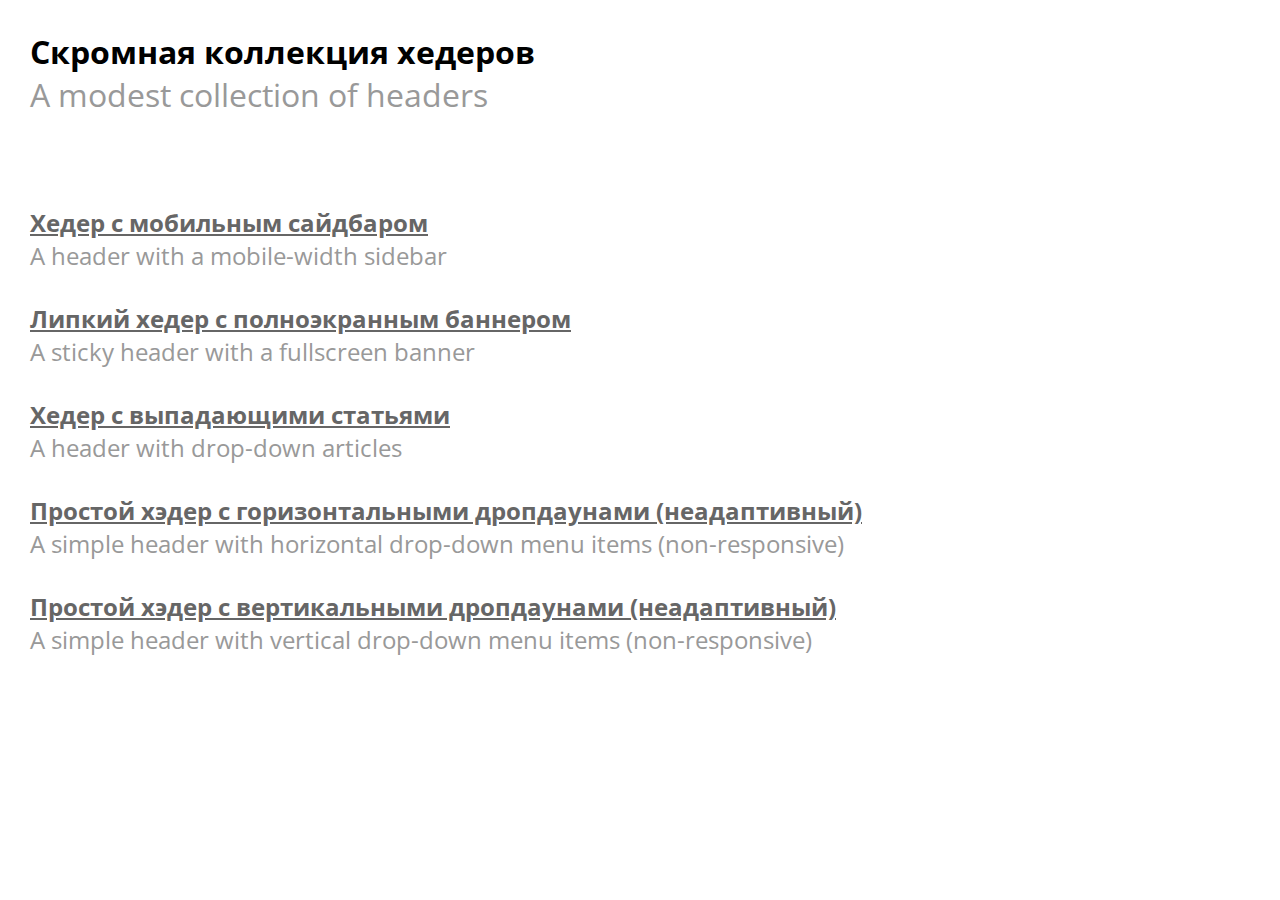
<file: index.html>
<!DOCTYPE html>
<html>
<head>
    <link rel="stylesheet" href="css/style.css">
    <meta charset="UTF-8">
</head>
<body id = "main-page">
<h1 class="ru">Скромная коллекция хедеров</h1>
<h1 class="en">A modest collection of headers</h1>

<div class="mister-separator"></div>

<h2 class="ru"><a href="header-1.html">Хедер с мобильным сайдбаром</a></h2>
<h2 class="en">A header with a mobile-width sidebar</h2>

<h2 class="ru"><a href="header-2.html">Липкий хедер с полноэкранным баннером</a></h2>
<h2 class="en">A sticky header with a fullscreen banner</h2>

<h2 class="ru"><a href="header-3.html">Хедер с выпадающими статьями</a></h2>
<h2 class="en">A header with drop-down articles</h2>

<h2 class="ru"><a href="header-4.html">Простой хэдер с горизонтальными дропдаунами (неадаптивный)</a></h2>
<h2 class="en">A simple header with horizontal drop-down menu items (non-responsive)</h2>

<h2 class="ru"><a href="header-5.html">Простой хэдер с вертикальными дропдаунами (неадаптивный)</a></h2>
<h2 class="en">A simple header with vertical drop-down menu items (non-responsive)</h2>

</body>
</html>
</file>
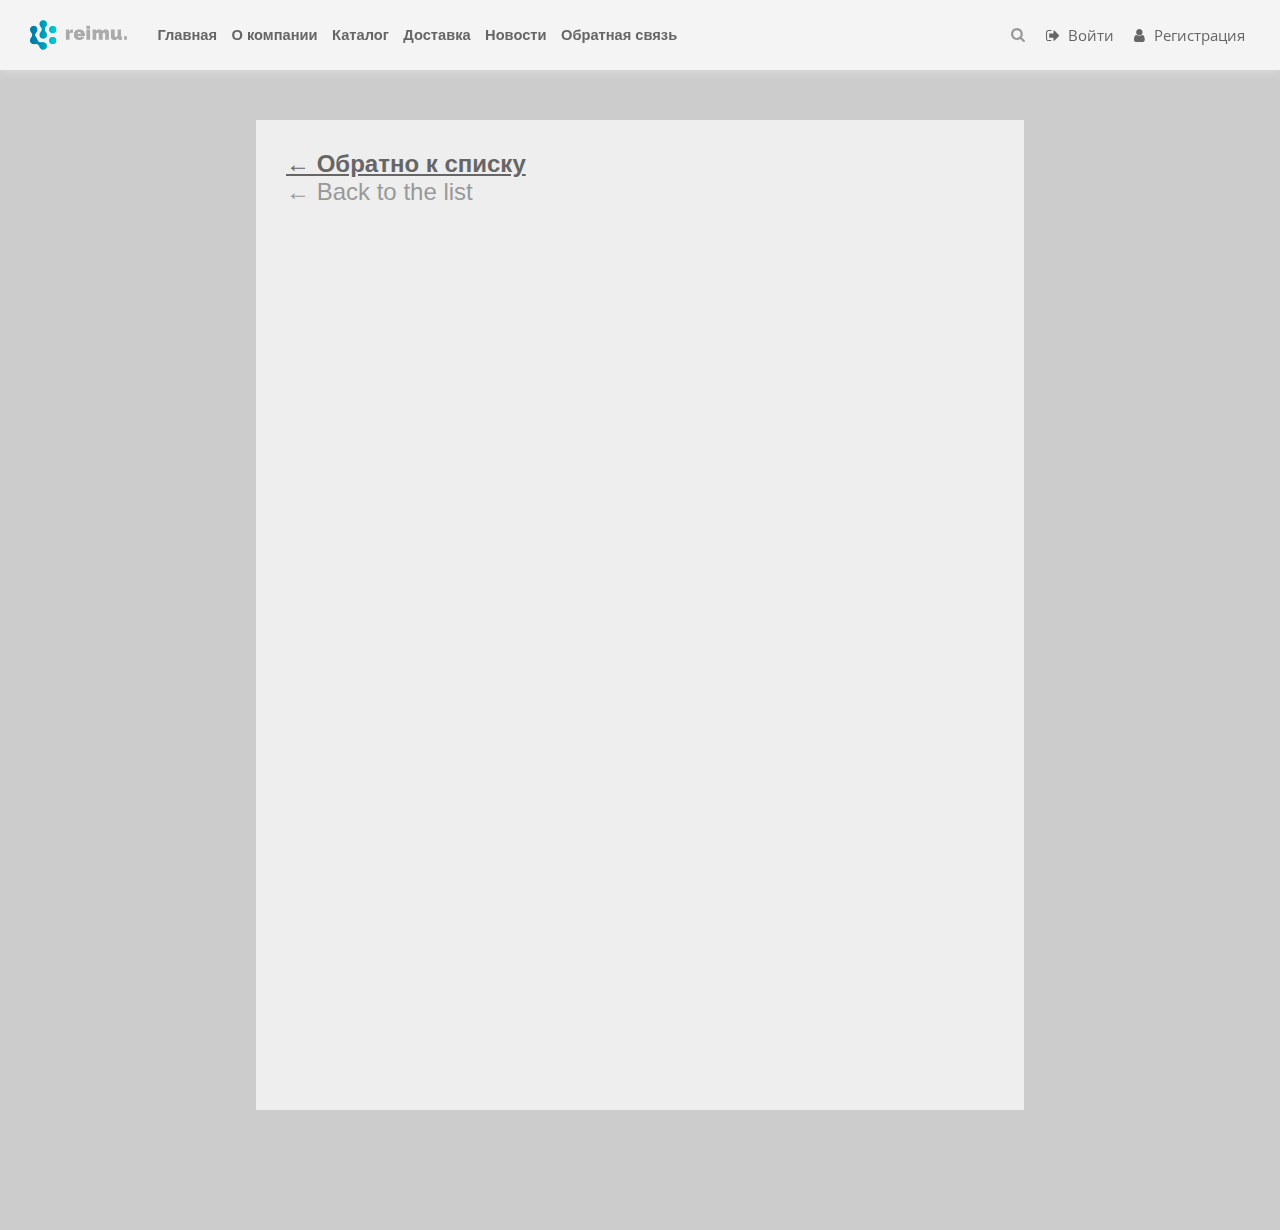
<file: header-1.html>
<!DOCTYPE html>
<html>
<head>
    <link rel="stylesheet" href="css/style.css">
    <link rel="stylesheet" href="css/header-1.css">
    <link rel="stylesheet" href="webfont/css/fontello.css">
    <meta charset="utf-8">
</head>
<body>

<header id="site-header">
    <div id="site-header-container">


        <div id="site-header-logo">
            <img src="img/logo3.png" alt="">
        </div>


        <input type="checkbox" class="toggleSideMenu" id="toggleSideMenu" autocomplete="off">
        <label for="toggleSideMenu" class="hamburger-icon">
            <div class="hamburger-menu-line diagonal-1"></div>
            <div class="hamburger-menu-line horizontal"></div>
            <div class="hamburger-menu-line diagonal-2"></div>
        </label>

        <div id="side-menu-container">
            <div id="before-side-menu">
                <span>Контент до бокового меню</span>
            </div>
            <nav id="top-menu">
                <ul id="main-menu" >
                    <li class="main-menu-item"><a href="#">Главная</a></li>
                    <li class="main-menu-item"><a href="#">О компании</a></li>
                    <li class="main-menu-item"><a href="#">Каталог</a></li>
                    <li class="main-menu-item"><a href="#">Доставка</a></li>
                    <li class="main-menu-item"><a href="#">Новости</a></li>
                    <li class="main-menu-item"><a href="#">Обратная связь</a></li>
                </ul>
            </nav>
            <div id="after-side-menu">
                <span>Контент после бокового меню</span>
                <div class="social-buttons">
                    <i class="icon-linkedin"></i><i class="icon-facebook-squared"></i><i class="icon-vkontakte"></i><i class="icon-twitter"></i>
                </div>
            </div>
        </div>

        <div id="site-header-search">
            <div id="site-header-search-container">
                <form action="" autocomplete="on">
                    <input id="search" name="search" type="text" placeholder="Поиск..."><button id="search_submit" type="submit"><i class="icon-search"></i></button>
                </form>
            </div>
        </div>


        <div id="site-header-auth-container">
            <button id="site-header-login-button" class="site-header-auth-button"><i class="icon-logout"></i><span>Войти</span></button>
            <button id="site-header-registration-button" class="site-header-auth-button"><i class="icon-user"></i><span>Регистрация</span></button>
        </div>

    </div>
</header>

<section id="main-container">
    <h2 class="ru"><a href="index.html">&larr;&nbsp;Обратно к списку</a></h2>
    <h2 class="en">&larr;&nbsp;Back to the list</h2>
</section>

</body>
</html>
</file>
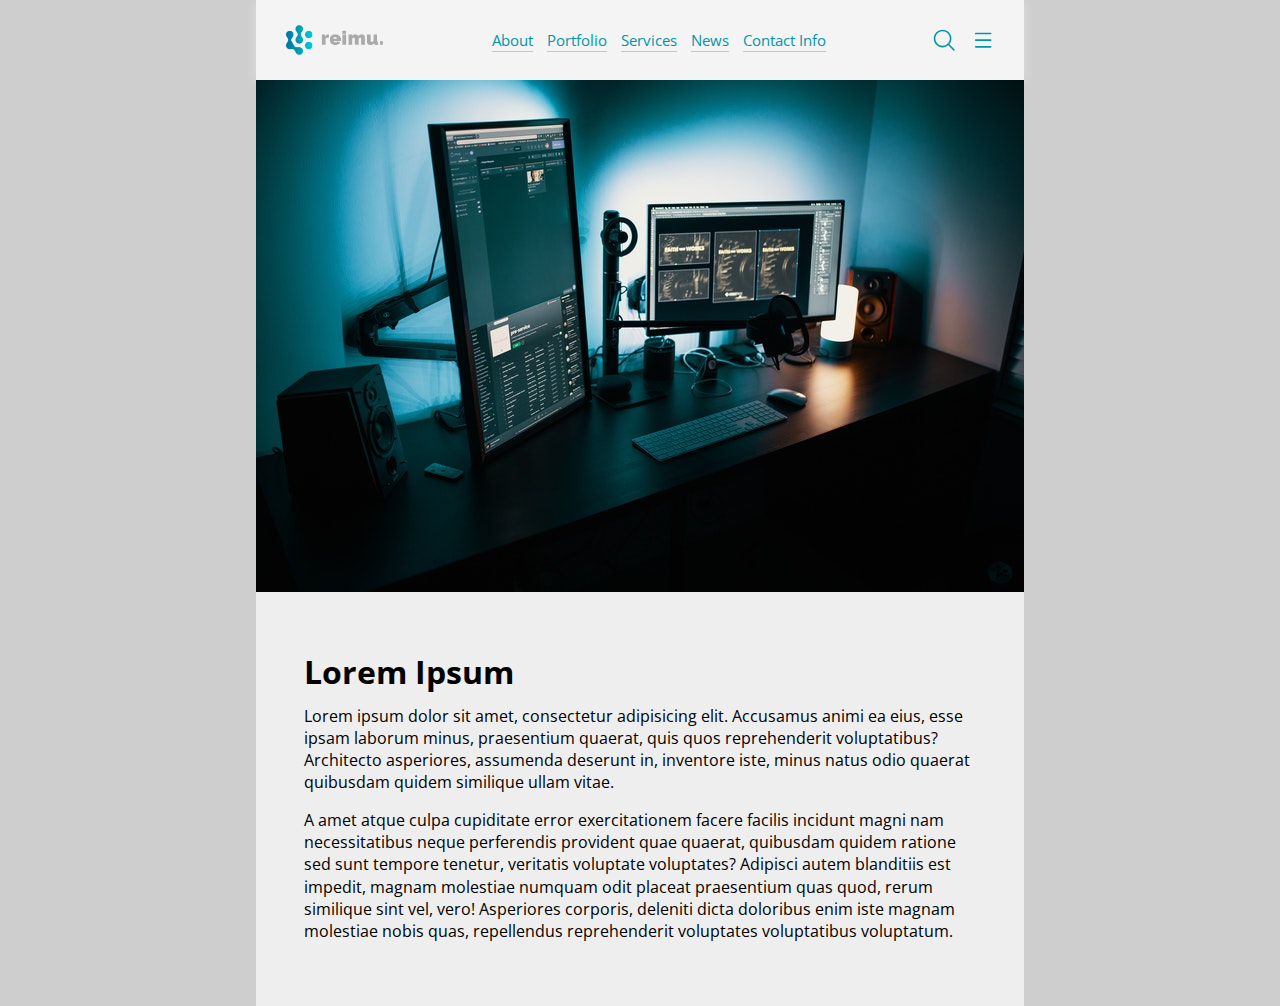
<file: header-6.html>
<html>
<head>
    <meta charset="UTF-8">
    <link rel="stylesheet" href="css/header-6.css">
</head>
<body>

<section id="main-fullscreen-menu-wrapper">
    <div id="main-fullscreen-menu-content">
        <img class="logo-menu-image" src="img/logo3.png" alt="">
        <span id="close-menu-button">&times;</span>

        <section class="main-fullscreen-menu-section" id="main-fullscreen-menu-search-form">
            <form action="">
                <input type="text">
                <button>Search</button>
            </form>
        </section>
        <section class="main-fullscreen-menu-section" id="main-fullscreen-menu-links">
            <div class="main-fullscreen-menu-links-wrapper">
                <h1>Our company</h1>
                <ul>
                    <li>
                        <a href="#">About the company</a>
                    </li>
                    <li>
                        <a href="#">Portfolio</a>
                    </li>
                    <li>
                        <a href="#">Services</a>
                    </li>
                    <li>
                        <a href="#">Contact information</a>
                    </li>
                </ul>
            </div>
            <div class="main-fullscreen-menu-links-wrapper">
                <h1>Media</h1>
                <ul>
                    <li>
                        <a href="#">News</a>
                    </li>
                    <li>
                        <a href="#">Resources</a>
                    </li>
                    <li>
                        <a href="#">Video guides</a>
                    </li>
                    <li>
                        <a href="#">Upcoming events</a>
                    </li>
                    <li>
                        <a href="#">Social links</a>
                    </li>
                </ul>
            </div>
        </section>
        <section class="main-fullscreen-menu-section" id="main-fullscreen-menu-important-links">
            <p><a href="#" class="important-link">FAQ</a></p>
            <p><a href="#" class="important-link">Support center</a></p>
            <p><a href="#" class="important-link">Announcements</a></p>
        </section>

    </div>
</section>

<div id="main-wrapper">
    <header id="site-header">
        <div id="site-header-container">


            <div id="site-header-logo">
                <img src="img/logo3.png" alt="" class="logo-image">
            </div>

            <div id="top-menu-container">
                <nav id="top-menu">
                    <ul id="main-menu">
                        <li class="main-menu-item"><a href="#">About</a></li>
                        <li class="main-menu-item"><a href="#">Portfolio</a></li>
                        <li class="main-menu-item"><a href="#">Services</a></li>
                        <li class="main-menu-item"><a href="#">News</a></li>
                        <li class="main-menu-item"><a href="#">Contact Info</a></li>
                    </ul>
                </nav>

            </div>
            <div id="search-icon-container">
                <svg class="svg-icon" viewBox="0 0 20 20" id="open-search-button">
                    <path fill="none" d="M19.129,18.164l-4.518-4.52c1.152-1.373,1.852-3.143,1.852-5.077c0-4.361-3.535-7.896-7.896-7.896
								c-4.361,0-7.896,3.535-7.896,7.896s3.535,7.896,7.896,7.896c1.934,0,3.705-0.698,5.078-1.853l4.52,4.519
								c0.266,0.268,0.699,0.268,0.965,0C19.396,18.863,19.396,18.431,19.129,18.164z M8.567,15.028c-3.568,0-6.461-2.893-6.461-6.461
								s2.893-6.461,6.461-6.461c3.568,0,6.46,2.893,6.46,6.461S12.135,15.028,8.567,15.028z"></path>
                </svg>
            </div>
            <div id="menu-icon-container">
                <svg id="open-menu-button" class="svg-icon" viewBox="0 0 20 20">
                    <path fill="none" d="M3.314,4.8h13.372c0.41,0,0.743-0.333,0.743-0.743c0-0.41-0.333-0.743-0.743-0.743H3.314
								c-0.41,0-0.743,0.333-0.743,0.743C2.571,4.467,2.904,4.8,3.314,4.8z M16.686,15.2H3.314c-0.41,0-0.743,0.333-0.743,0.743
								s0.333,0.743,0.743,0.743h13.372c0.41,0,0.743-0.333,0.743-0.743S17.096,15.2,16.686,15.2z M16.686,9.257H3.314
								c-0.41,0-0.743,0.333-0.743,0.743s0.333,0.743,0.743,0.743h13.372c0.41,0,0.743-0.333,0.743-0.743S17.096,9.257,16.686,9.257z"></path>
                </svg>
            </div>


        </div>
    </header>

    <section role="banner" class="site-banner">
        <img src="img/it.jpg" alt="">
    </section>

    <main>
        <h1>Lorem Ipsum</h1>
        <p>Lorem ipsum dolor sit amet, consectetur adipisicing elit. Accusamus animi ea eius, esse ipsam laborum minus,
        praesentium quaerat, quis quos reprehenderit voluptatibus? Architecto asperiores, assumenda deserunt in,
        inventore iste, minus natus odio quaerat quibusdam quidem similique ullam vitae. </p>

        <p>A amet atque culpa cupiditate
        error exercitationem facere facilis incidunt magni nam necessitatibus neque perferendis provident quae quaerat,
        quibusdam quidem ratione sed sunt tempore tenetur, veritatis voluptate voluptates? Adipisci autem blanditiis est
        impedit, magnam molestiae numquam odit placeat praesentium quas quod, rerum similique sint vel, vero! Asperiores
        corporis, deleniti dicta doloribus enim iste magnam molestiae nobis quas, repellendus reprehenderit voluptates
        voluptatibus voluptatum.</p>
    </main>

</div><!--main-wrapper-->

</body>
<script>

    let menu = document.getElementById('main-fullscreen-menu-wrapper');

    menu.style.display = "none";

    function openNav() {
        menu.style.display = "flex";
        document.body.style.overflow = "hidden";
    }

    function closeNav() {
        menu.style.display = "none";
        document.body.style.overflow = "scroll";
    }

    document.getElementById('open-menu-button').onclick = openNav;
    document.getElementById('open-search-button').onclick = openNav;
    document.getElementById('close-menu-button').onclick = closeNav;

</script>
</html>
</file>
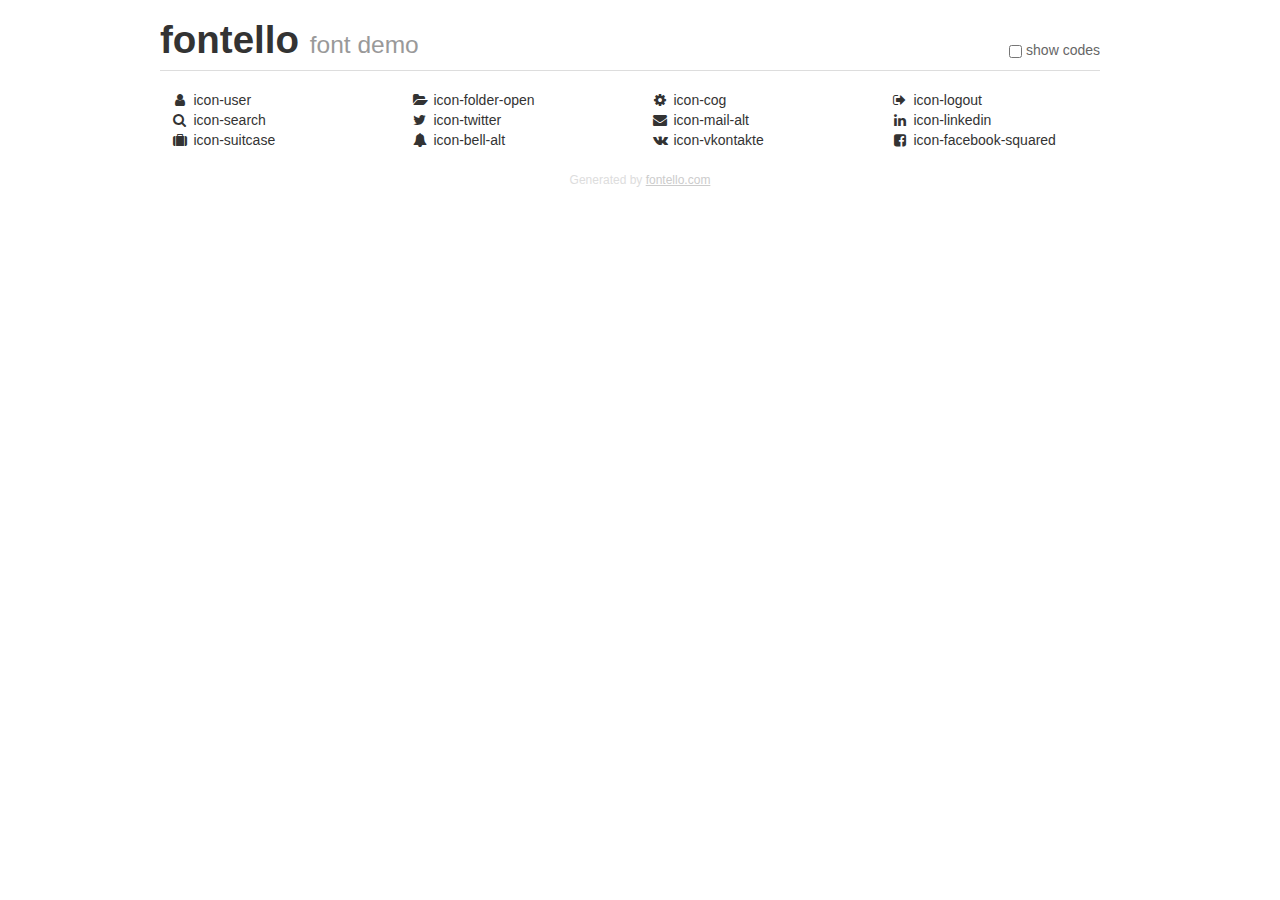
<file: webfont/demo.html>
<!DOCTYPE html>
<html>
  <head>
  <!--[if lt IE 9]><script language="javascript" type="text/javascript" src="//html5shim.googlecode.com/svn/trunk/html5.js"></script><![endif]-->
  <meta charset="UTF-8">
  <style>
    html {
      font-size: 100%;
      -webkit-text-size-adjust: 100%;
      -ms-text-size-adjust: 100%;
    }
    a:focus {
      outline: thin dotted #333;
      outline: 5px auto -webkit-focus-ring-color;
      outline-offset: -2px;
    }
    a:hover,
    a:active {
      outline: 0;
    }
    input {
      margin: 0;
      font-size: 100%;
      vertical-align: middle;
      *overflow: visible;
      line-height: normal;
    }
    input::-moz-focus-inner {
      padding: 0;
      border: 0;
    }
    body {
      margin: 0;
      font-family: "Helvetica Neue", Helvetica, Arial, sans-serif;
      font-size: 14px;
      line-height: 20px;
      color: #333;
      background-color: #fff;
    }
    a {
      color: #08c;
      text-decoration: none;
    }
    a:hover {
      color: #005580;
      text-decoration: underline;
    }
    .row {
      margin-left: -20px;
      *zoom: 1;
    }
    .row:before,
    .row:after {
      display: table;
      content: "";
      line-height: 0;
    }
    .row:after {
      clear: both;
    }
    .span3 {
      float: left;
      min-height: 1px;
      margin-left: 20px;
      width: 220px;
    }
    .container {
      width: 940px;
      margin-right: auto;
      margin-left: auto;
      *zoom: 1;
    }
    .container:before,
    .container:after {
      display: table;
      content: "";
      line-height: 0;
    }
    .container:after {
      clear: both;
    }
    small {
      font-size: 85%;
    }
    h1 {
      margin: 10px 0;
      font-family: inherit;
      font-weight: bold;
      line-height: 20px;
      color: inherit;
      text-rendering: optimizelegibility;
      line-height: 40px;
      font-size: 38.5px;
    }
    h1 small {
      font-weight: normal;
      line-height: 1;
      color: #999;
      font-size: 24.5px;
    }

    body {
      margin-top: 90px;
    }
    .header {
      position: fixed;
      top: 0;
      left: 50%;
      margin-left: -480px;
      background-color: #fff;
      border-bottom: 1px solid #ddd;
      padding-top: 10px;
      z-index: 10;
    }
    .footer {
      color: #ddd;
      font-size: 12px;
      text-align: center;
      margin-top: 20px;
    }
    .footer a {
      color: #ccc;
      text-decoration: underline;
    }
    .the-icons {
      font-size: 14px;
      line-height: 24px;
    }
    .switch {
      position: absolute;
      right: 0;
      bottom: 10px;
      color: #666;
    }
    .switch input {
      margin-right: 0.3em;
    }
    .codesOn .i-name {
      display: none;
    }
    .codesOn .i-code {
      display: inline;
    }
    .i-code {
      display: none;
    }
    @font-face {
      font-family: 'fontello';
      src: url('./font/fontello.eot?77638731');
      src: url('./font/fontello.eot?77638731#iefix') format('embedded-opentype'),
           url('./font/fontello.woff?77638731') format('woff'),
           url('./font/fontello.ttf?77638731') format('truetype'),
           url('./font/fontello.svg?77638731#fontello') format('svg');
      font-weight: normal;
      font-style: normal;
    }
    .demo-icon {
      font-family: "fontello";
      font-style: normal;
      font-weight: normal;
      speak: never;
     
      display: inline-block;
      text-decoration: inherit;
      width: 1em;
      margin-right: .2em;
      text-align: center;
      /* opacity: .8; */
     
      /* For safety - reset parent styles, that can break glyph codes*/
      font-variant: normal;
      text-transform: none;
     
      /* fix buttons height, for twitter bootstrap */
      line-height: 1em;
     
      /* Animation center compensation - margins should be symmetric */
      /* remove if not needed */
      margin-left: .2em;
     
      /* You can be more comfortable with increased icons size */
      /* font-size: 120%; */
     
      /* Font smoothing. That was taken from TWBS */
      -webkit-font-smoothing: antialiased;
      -moz-osx-font-smoothing: grayscale;
     
      /* Uncomment for 3D effect */
      /* text-shadow: 1px 1px 1px rgba(127, 127, 127, 0.3); */
    }
    </style>
    <link rel="stylesheet" href="css/animation.css"><!--[if IE 7]><link rel="stylesheet" href="css/" + font.fontname + "-ie7.css"><![endif]-->
    <script>
      function toggleCodes(on) {
        var obj = document.getElementById('icons');
      
        if (on) {
          obj.className += ' codesOn';
        } else {
          obj.className = obj.className.replace(' codesOn', '');
        }
      }
    </script>
  </head>
  <body>
    <div class="container header">
      <h1>fontello <small>font demo</small></h1>
      <label class="switch">
        <input type="checkbox" onclick="toggleCodes(this.checked)">show codes
      </label>
    </div>
    <div class="container" id="icons">
      <div class="row">
        <div class="span3" title="Code: 0xe800">
          <i class="demo-icon icon-user">&#xe800;</i> <span class="i-name">icon-user</span><span class="i-code">0xe800</span>
        </div>
        <div class="span3" title="Code: 0xe801">
          <i class="demo-icon icon-folder-open">&#xe801;</i> <span class="i-name">icon-folder-open</span><span class="i-code">0xe801</span>
        </div>
        <div class="span3" title="Code: 0xe802">
          <i class="demo-icon icon-cog">&#xe802;</i> <span class="i-name">icon-cog</span><span class="i-code">0xe802</span>
        </div>
        <div class="span3" title="Code: 0xe803">
          <i class="demo-icon icon-logout">&#xe803;</i> <span class="i-name">icon-logout</span><span class="i-code">0xe803</span>
        </div>
      </div>
      <div class="row">
        <div class="span3" title="Code: 0xe804">
          <i class="demo-icon icon-search">&#xe804;</i> <span class="i-name">icon-search</span><span class="i-code">0xe804</span>
        </div>
        <div class="span3" title="Code: 0xf099">
          <i class="demo-icon icon-twitter">&#xf099;</i> <span class="i-name">icon-twitter</span><span class="i-code">0xf099</span>
        </div>
        <div class="span3" title="Code: 0xf0e0">
          <i class="demo-icon icon-mail-alt">&#xf0e0;</i> <span class="i-name">icon-mail-alt</span><span class="i-code">0xf0e0</span>
        </div>
        <div class="span3" title="Code: 0xf0e1">
          <i class="demo-icon icon-linkedin">&#xf0e1;</i> <span class="i-name">icon-linkedin</span><span class="i-code">0xf0e1</span>
        </div>
      </div>
      <div class="row">
        <div class="span3" title="Code: 0xf0f2">
          <i class="demo-icon icon-suitcase">&#xf0f2;</i> <span class="i-name">icon-suitcase</span><span class="i-code">0xf0f2</span>
        </div>
        <div class="span3" title="Code: 0xf0f3">
          <i class="demo-icon icon-bell-alt">&#xf0f3;</i> <span class="i-name">icon-bell-alt</span><span class="i-code">0xf0f3</span>
        </div>
        <div class="span3" title="Code: 0xf189">
          <i class="demo-icon icon-vkontakte">&#xf189;</i> <span class="i-name">icon-vkontakte</span><span class="i-code">0xf189</span>
        </div>
        <div class="span3" title="Code: 0xf308">
          <i class="demo-icon icon-facebook-squared">&#xf308;</i> <span class="i-name">icon-facebook-squared</span><span class="i-code">0xf308</span>
        </div>
      </div>
    <div class="container footer">Generated by <a href="https://fontello.com">fontello.com</a></div>
  </body>
</html>
</file>
<file: css/style.css>
@import url('https://fonts.googleapis.com/css2?family=Lora:ital,wght@0,400;0,700;1,400;1,700&family=Open+Sans:ital,wght@0,400;0,700;1,400;1,700&display=swap');

body {
    padding: 0;
    margin: 0;
    font-family: "Open Sans", sans-serif;
}

* {
    box-sizing: border-box;
}

h1.ru, h1.en, h2.ru, h2.en {
    margin: 0;
}

.mister-separator {
    margin-bottom: 60px;
}

.ru {
    padding: 30px 0 0 30px;
}

.en {
    font-weight: normal;
    color: #999999;
    padding: 0 0 0 30px;
}

#main-page a,
section#main-container a {
    color: #666666;
}

#main-page a:hover {
    color: #0097ad;
    transition: all 0.3s ease;
}

section#main-container {
    background: #eeeeee;
    height: 110vh;
    width: 768px;
    margin: 120px auto;
}



/*====== Media Queries ======*/

@media screen and (max-width: 1200px) {
    section#main-container {
        width: 100%;

    }
}
</file>
<file: css/header-1.css>
/*general styling*/

* {
    box-sizing: border-box;
}

body {
    padding: 0;
    margin: 0;
    background-color: #cccccc;
    font-family: sans-serif;
}

.main-container {
    width: 768px;
    margin: 0 auto;
    margin-top: 180px;
    background-color: #fefefe;
    padding: 50px 50px 100px 100px;
    font-size: 12pt;
    line-height: 20pt;
    color: #555555;
    height: 200vh;
}

/*header styling*/
header#site-header {
    width: 100%;
    background: #f4f4f4;
    padding: 15px 30px;
    transition: all 0.2s ease;
    height: 70px;
    box-shadow: 0 2px 10px #dddddd;
    position: fixed;
    top: 0;
    left: 0;
}

header#site-header a {
    color: #666666;
}

header#site-header a:hover {
    color: #0097ad !important;
    transition: all 0.2s ease;
}

header#site-header button:active {
    position: relative;
    top: 1px;
}

header#site-header div#site-header-auth-container button {
    outline: 0;
    background: transparent;
    height: 30px;
    padding: 0 5px;
    border: 0;
    font-family: "Open Sans", sans-serif;
    font-size: 11pt;
    cursor: pointer;
    color: #666666;
}

header#site-header div#site-header-container {
    display: flex;
    align-items: center;
    height: 40px;
}

header#site-header div#site-header-logo {
    width: auto;
    padding: 0;
    margin-right: 30px;
    height: 30px;
}

header#site-header div#site-header-logo img {
    height: 30px;
}

header#site-header #site-header-search {
    width: auto;
    padding: 0;
    justify-content: flex-end;
    margin-left: auto;
    margin-right: 5px;
}

header#site-header ul#main-menu {
    padding: 0;
}

header#site-header ul#main-menu li {
    list-style: none;
    display: inline;
    margin-right: 10px;
    font-weight: bold;
    font-size: 11pt;
}

header#site-header ul#main-menu li:last-of-type {
    margin-right: 0;
}

header#site-header ul#main-menu li a {
    text-decoration: none;
}

header#site-header .social-buttons {
    margin-top: 10px;
    text-align: center;
    font-size: 14pt;
}

header#site-header .social-buttons i {
    margin-right: 10px;
}

header#site-header .social-buttons i:last-child {
    margin-right: 0;
}

header#site-header #site-header-search {
    flex-grow: 4;
}

header#site-header #site-header-search-container {
    position: relative;
    height: 30px;
    width: 100%;
    padding: 0;
}

header#site-header #site-header-search-container input[type="text"] {
    height: 28px;
    font-size: 12pt;
    font-family: "Open Sans", sans-serif;
    border: none;
    outline: none;
    color: #666666;
    padding-right: 60px;
    width: 0;
    position: absolute;
    top: 0;
    right: 0;
    background: none;
    z-index: 3;
    transition: width .4s cubic-bezier(0.000, 0.795, 0.000, 1.000);
    cursor: pointer;
}

header#site-header #site-header-search-container input[type="text"]:focus:hover {
    border-bottom: 1px solid #0097ad;
}

header#site-header #site-header-search-container input[type="text"]:focus {
    width: calc(100% - 50px);
    z-index: 1;
    border-bottom: 1px solid #999999;
    cursor: text;
    margin-right: 40px;
}

header#site-header #site-header-search-container button#search_submit {
    height: 30px;
    width: 30px;
    border: none;
    color: #999999;
    background: transparent;
    position: absolute;
    top: 0;
    right: 0;
    z-index: 2;
    cursor: pointer;
    transition: opacity 0.3s ease;
    padding: 0;
    font-size: 11pt;
}

header#site-header div#site-header-auth-container {
    justify-content: flex-end;
    text-align: right;
    flex-shrink: 0;
}

header#site-header div#site-header-auth-container .site-header-auth-button:hover {
    border-color: #0097ad;
    color: #0097ad;
    transition: all 0.3s ease;
}

header#site-header div#site-header-auth-container .site-header-auth-button i:after {
    content: "";
    margin-right: 0.32em;
}

/*mobile menu styling*/

#side-menu-container {
    padding-right: 20px;
    transition: all 0.3s ease-in-out;
}

header #side-menu-container #before-side-menu,
header #side-menu-container #after-side-menu {
    display: none;
}

input[type=checkbox]#toggleSideMenu {
    box-sizing: border-box;
    display: none;
}






/*media queries*/

@media screen and (min-width: 1201px) and (max-width: 1500px) {
    /*header#site-header #site-header-search-container input[type="text"]:focus {
        width: 250px;
    }*/
}

@media screen and (max-width: 1200px) {

    /*general styling*/
    .main-container {
        width: 90%;
        overflow: hidden;
        padding: 40px;
    }

    /*to fit the size of the hamburger button*/
    header#site-header {
        height: 60px;
    }

    header#site-header div#site-header-container {
        height: 30px;
    }

    header#site-header div#site-header-logo {
        margin-right: 10px;
        margin-left: 35px;
    }

    /*styling the container for the menu*/
    #side-menu-container {
        position: fixed;
        left: -250px;
        top: 0;
        margin-top: 60px;
        padding: 15px;
        width: 250px;
        height: 100%;
        background: #f7f7f7;
        box-shadow: inset -1px 0 5px #eeeeee;
    }

    header #side-menu-container #before-side-menu,
    header #side-menu-container #after-side-menu {
        display: block;
        background: #aaaaaa;
        color: #fafafa;
        padding: 10px;
    }

    header #side-menu-container #before-side-menu span,
    header #side-menu-container #after-side-menu span {
        font-size: 10pt;
        font-style: italic;
    }

    /*styling the menu inside the <nav> block*/
    #top-menu {
        transition: top 0.5s ease;
        width: 100%;
        margin: 0;
    }

    header#site-header ul#main-menu li {
        display: block;
        width: 100%;
        padding: 15px 20px;
        font-size: 13pt;
        border-bottom: 1px solid #dddddd;
    }

    header#site-header ul#main-menu li:last-of-type {
        border-bottom: none;
    }

    header#site-header ul#main-menu li a {
        margin: 0;
        padding: 0;
    }

    input[type=checkbox]#toggleSideMenu {
        box-sizing: border-box;
        display: none;
    }

    input[type="checkbox"]#toggleSideMenu:checked ~ #side-menu-container {
        transform: translateX(250px);
    }

    /*hamburger icon styling*/
    .hamburger-icon {
        box-sizing: border-box;
        cursor: pointer;
        position: absolute;
        z-index: 99;
        top: 22px;
        left: 22px;
        height: 22px;
        width: 22px;
    }

    .hamburger-menu-line {
        transition: all 0.3s;
        box-sizing: border-box;
        position: absolute;
        height: 3px;
        width: 100%;
        background-color: #666;
    }

    .horizontal {
        box-sizing: border-box;
        position: relative;
        float: left;
        margin-top: 3px;
    }

    .diagonal-1 {
        position: relative;
        box-sizing: border-box;
        float: left;
    }

    .diagonal-2 {
        box-sizing: border-box;
        position: relative;
        float: left;
        margin-top: 3px;
    }

    input[type=checkbox]#toggleSideMenu:checked ~ .hamburger-icon > .horizontal {
        box-sizing: border-box;
        opacity: 0;
    }

    input[type=checkbox]#toggleSideMenu:checked ~ .hamburger-icon > .diagonal-1 {
        box-sizing: border-box;
        transform: rotate(135deg);
        margin-top: 8px;
    }

    input[type=checkbox]#toggleSideMenu:checked ~ .hamburger-icon > .diagonal-2 {
        box-sizing: border-box;
        transform: rotate(-135deg);
        margin-top: -9px;
    }

    header#site-header #site-header-search {
        width: 100%;
    }

}

@media screen and (max-width: 768px) {
    header#site-header div#site-header-auth-container .site-header-auth-button span {
        display: none;
    }

    header#site-header div#site-header-auth-container .site-header-auth-button i::after {
        margin-right: 0;
    }

}
</file>
<file: webfont/css/fontello.css>
@font-face {
  font-family: 'fontello';
  src: url('../font/fontello.eot?32553279');
  src: url('../font/fontello.eot?32553279#iefix') format('embedded-opentype'),
       url('../font/fontello.woff2?32553279') format('woff2'),
       url('../font/fontello.woff?32553279') format('woff'),
       url('../font/fontello.ttf?32553279') format('truetype'),
       url('../font/fontello.svg?32553279#fontello') format('svg');
  font-weight: normal;
  font-style: normal;
}
/* Chrome hack: SVG is rendered more smooth in Windozze. 100% magic, uncomment if you need it. */
/* Note, that will break hinting! In other OS-es font will be not as sharp as it could be */
/*
@media screen and (-webkit-min-device-pixel-ratio:0) {
  @font-face {
    font-family: 'fontello';
    src: url('../font/fontello.svg?32553279#fontello') format('svg');
  }
}
*/
[class^="icon-"]:before, [class*=" icon-"]:before {
  font-family: "fontello";
  font-style: normal;
  font-weight: normal;
  speak: never;

  display: inline-block;
  text-decoration: inherit;
  width: 1em;
  margin-right: .2em;
  text-align: center;
  /* opacity: .8; */

  /* For safety - reset parent styles, that can break glyph codes*/
  font-variant: normal;
  text-transform: none;

  /* fix buttons height, for twitter bootstrap */
  line-height: 1em;

  /* Animation center compensation - margins should be symmetric */
  /* remove if not needed */
  margin-left: .2em;

  /* you can be more comfortable with increased icons size */
  /* font-size: 120%; */

  /* Font smoothing. That was taken from TWBS */
  -webkit-font-smoothing: antialiased;
  -moz-osx-font-smoothing: grayscale;

  /* Uncomment for 3D effect */
  /* text-shadow: 1px 1px 1px rgba(127, 127, 127, 0.3); */
}

.icon-user:before { content: '\e800'; } /* '' */
.icon-folder-open:before { content: '\e801'; } /* '' */
.icon-cog:before { content: '\e802'; } /* '' */
.icon-logout:before { content: '\e803'; } /* '' */
.icon-search:before { content: '\e804'; } /* '' */
.icon-twitter:before { content: '\f099'; } /* '' */
.icon-mail-alt:before { content: '\f0e0'; } /* '' */
.icon-linkedin:before { content: '\f0e1'; } /* '' */
.icon-suitcase:before { content: '\f0f2'; } /* '' */
.icon-bell-alt:before { content: '\f0f3'; } /* '' */
.icon-vkontakte:before { content: '\f189'; } /* '' */
.icon-facebook-squared:before { content: '\f308'; } /* '' */
</file>
<file: css/header-6.css>
@import url('https://fonts.googleapis.com/css2?family=Open+Sans:ital,wght@0,400;0,700;0,800;1,400;1,700;1,800&display=swap');

* {
    box-sizing: border-box;
    transition: color, background-color 0.3s ease;
}

body {
    padding: 0;
    margin: 0;
    background-color: #cecece;
    font-family: "Open Sans", "Noto Sans", HelveticaNeue, sans-serif;
    font-size: 12pt;
    line-height: 1.38em;
}

a {
    text-decoration: none;
}

#main-wrapper {
    max-width: 768px;
    margin: 0 auto;
}

main {
    padding: 3em;
    background: #eeeeee;
}

header#site-header {
    width: 100%;
    background: #f4f4f4;
    padding: 10px 30px;
    box-shadow: 0 2px 10px #dddddd;
}

header#site-header a {
    color: #0097ad;
}

header#site-header a:hover {
    color: #0088cc;
}

header#site-header a::after {
    content: " ";
    display: block;
    position: absolute;
    height: 1px;
    width: 100%;
    bottom: -2px;
    left: 0;
    right: 0;
    background: rgba(0, 151, 173, 0.35);
}

header#site-header a:hover::after {
    background: #0088cc;
}

header#site-header #site-header-container {
    display: flex;
    flex-direction: row;
    flex-wrap: nowrap;
    height: 60px;
    align-items: center;
}

header#site-header #site-header-logo {
    flex-grow: 2;
}

header#site-header #top-menu-container {
    flex-grow: 20;
}

header#site-header #search-icon-container,
header#site-header #menu-icon-container {
    flex-grow: 1;
    flex-shrink: 0;
    text-align: right;
    cursor: pointer;
    font-size: 1.4em;
}

header#site-header #site-header-logo img.logo-image {
    height: 30px;
}

header#site-header ul#main-menu {
    padding: 0;
    text-align: center;
}

header#site-header ul#main-menu li {
    list-style: none;
    display: inline;
    margin-right: 10px;
    font-size: 11pt;
    position: relative;
}

header#site-header ul#main-menu li:last-of-type {
    margin-right: 0;
}

header#site-header #search-icon-container,
header#site-header #menu-icon-container {
    flex-basis: 30px;
}

/* -----
SVG Icons - thanks to svgicons.sparkk.fr
----- */

header#site-header .svg-icon {
    width: 1em;
    height: 1em;
}

header#site-header .svg-icon path,
header#site-header .svg-icon polygon,
header#site-header .svg-icon rect {
    fill: #0097ad;
}

header#site-header .svg-icon circle {
    stroke: #4691f6;
    stroke-width: 1em;
}

/* -----
Fullscreen Menu
----- */

#main-fullscreen-menu-wrapper {
    display: none;
    justify-content: center;
    align-items: flex-start;

    transition: opacity 0.2s ease;
    height: 100%;
    width: 100%;
    position: fixed;
    z-index: 1;
    left: 0;
    top: 0;
    bottom: 0;
    right: 0;
    padding: 30px 0;
    margin: 0;
    background-color: #fafafa;
    opacity: 0.98;
    overflow-x: hidden;
}

#close-menu-button {
    display: inline-block;
    position: fixed;
    right: 0;
    top: 0;
    padding: 30px 45px;
    font-size: 24pt;
    cursor: pointer;
    transition: none;
}

#close-menu-button:hover {
    transform: scale(1.5);
    transform-origin: center center;
    transition: transform 0.3s ease-in-out;
}

#main-fullscreen-menu-wrapper #main-fullscreen-menu-content {
    flex-basis: 75%;
    max-width: 720px;
    margin: 30px auto;
    position: relative;
}

#main-fullscreen-menu-wrapper #main-fullscreen-menu-content img.logo-menu-image {
    height: 30px;
    margin-bottom: 30px;
}

#main-fullscreen-menu-wrapper #main-fullscreen-menu-content a {
    color: #0088cc;
}

#main-fullscreen-menu-wrapper #main-fullscreen-menu-content a:hover {
    color: #0097ad;
    text-decoration: underline;
}

#main-fullscreen-menu-wrapper .main-fullscreen-menu-section {
    margin-bottom: 60px;
}

#main-fullscreen-menu-wrapper .main-fullscreen-menu-section:last-child {
    margin-bottom: 0;
}

#main-fullscreen-menu-wrapper #main-fullscreen-menu-links {
    display: flex;
    justify-content: flex-start;
    align-items: flex-start;
}

#main-fullscreen-menu-wrapper #main-fullscreen-menu-search-form input,
#main-fullscreen-menu-wrapper #main-fullscreen-menu-search-form button {
    padding: 10px 20px;
    border: none;
    height: 40px;
    font-size: 12pt;
    outline: 0;
}

#main-fullscreen-menu-wrapper #main-fullscreen-menu-search-form input {
    background: #dddddd;
    color: #666666;
    font-weight: bold;
    width: calc(100% - 200px);
}

#main-fullscreen-menu-wrapper #main-fullscreen-menu-search-form button {
    background: #0097ad;
    color: #fafafa;
    cursor: pointer;
    position: relative;
    width: 100px;
}

#main-fullscreen-menu-wrapper #main-fullscreen-menu-search-form button:active {
    top: 1px;
}

#main-fullscreen-menu-wrapper #main-fullscreen-menu-links .main-fullscreen-menu-links-wrapper {
    flex-basis: 50%;
}

#main-fullscreen-menu-wrapper #main-fullscreen-menu-links h1 {
    margin: 0 0 20px 0;
}

#main-fullscreen-menu-wrapper #main-fullscreen-menu-links ul {
    padding: 0;
}

#main-fullscreen-menu-wrapper #main-fullscreen-menu-links ul li {
    display: block;
    list-style-type: none;
    margin-bottom: 10px;
}

#main-fullscreen-menu-wrapper #main-fullscreen-menu-important-links a {
    font-weight: 800;
    font-size: 18pt;
    display: block;
    margin-bottom: 24px;
}

#main-fullscreen-menu-wrapper #main-fullscreen-menu-important-links a:hover::after {
    content: " ⇢";
}

@media screen and (max-width: 767px) {

    header#site-header #top-menu-container {
        flex-grow: unset;
    }

    header#site-header ul#main-menu {
        display: none;
    }

    header#site-header #search-icon-container,
    header#site-header #menu-icon-container {
        flex-grow: 0;
        flex-shrink: 0;
        flex-basis: 40px;
    }

    #main-fullscreen-menu-wrapper #main-fullscreen-menu-links {
        flex-direction: column;
    }

    #main-fullscreen-menu-wrapper #main-fullscreen-menu-links .main-fullscreen-menu-links-wrapper {
        flex-basis: 100%;
        margin-top: 15px;
    }

    #main-fullscreen-menu-wrapper #main-fullscreen-menu-links .main-fullscreen-menu-links-wrapper ul li {
        font-size: 14pt;
        margin-bottom: 18px;
    }

    #main-fullscreen-menu-wrapper .main-fullscreen-menu-section {
        margin-bottom: 15px;
    }

    #main-fullscreen-menu-wrapper #main-fullscreen-menu-important-links a {
        font-weight: 800;
        font-size: 18pt;
        display: block;
        margin-bottom: 24px;
    }

    .menu-active {
        position: absolute;
        box-shadow: 10px 0 30px #cecece;
        padding-top: 30px;
    }

    #main-fullscreen-menu-wrapper #main-fullscreen-menu-search-form input {
        width: calc(100% - 105px);
    }

    .site-banner, .site-banner img {
        width: 100%;
    }

    main {
        width: 100%;
    }

}
</file>
<file: webfont/css/animation.css>
/*
   Animation example, for spinners
*/
.animate-spin {
  -moz-animation: spin 2s infinite linear;
  -o-animation: spin 2s infinite linear;
  -webkit-animation: spin 2s infinite linear;
  animation: spin 2s infinite linear;
  display: inline-block;
}
@-moz-keyframes spin {
  0% {
    -moz-transform: rotate(0deg);
    -o-transform: rotate(0deg);
    -webkit-transform: rotate(0deg);
    transform: rotate(0deg);
  }

  100% {
    -moz-transform: rotate(359deg);
    -o-transform: rotate(359deg);
    -webkit-transform: rotate(359deg);
    transform: rotate(359deg);
  }
}
@-webkit-keyframes spin {
  0% {
    -moz-transform: rotate(0deg);
    -o-transform: rotate(0deg);
    -webkit-transform: rotate(0deg);
    transform: rotate(0deg);
  }

  100% {
    -moz-transform: rotate(359deg);
    -o-transform: rotate(359deg);
    -webkit-transform: rotate(359deg);
    transform: rotate(359deg);
  }
}
@-o-keyframes spin {
  0% {
    -moz-transform: rotate(0deg);
    -o-transform: rotate(0deg);
    -webkit-transform: rotate(0deg);
    transform: rotate(0deg);
  }

  100% {
    -moz-transform: rotate(359deg);
    -o-transform: rotate(359deg);
    -webkit-transform: rotate(359deg);
    transform: rotate(359deg);
  }
}
@-ms-keyframes spin {
  0% {
    -moz-transform: rotate(0deg);
    -o-transform: rotate(0deg);
    -webkit-transform: rotate(0deg);
    transform: rotate(0deg);
  }

  100% {
    -moz-transform: rotate(359deg);
    -o-transform: rotate(359deg);
    -webkit-transform: rotate(359deg);
    transform: rotate(359deg);
  }
}
@keyframes spin {
  0% {
    -moz-transform: rotate(0deg);
    -o-transform: rotate(0deg);
    -webkit-transform: rotate(0deg);
    transform: rotate(0deg);
  }

  100% {
    -moz-transform: rotate(359deg);
    -o-transform: rotate(359deg);
    -webkit-transform: rotate(359deg);
    transform: rotate(359deg);
  }
}
</file>
